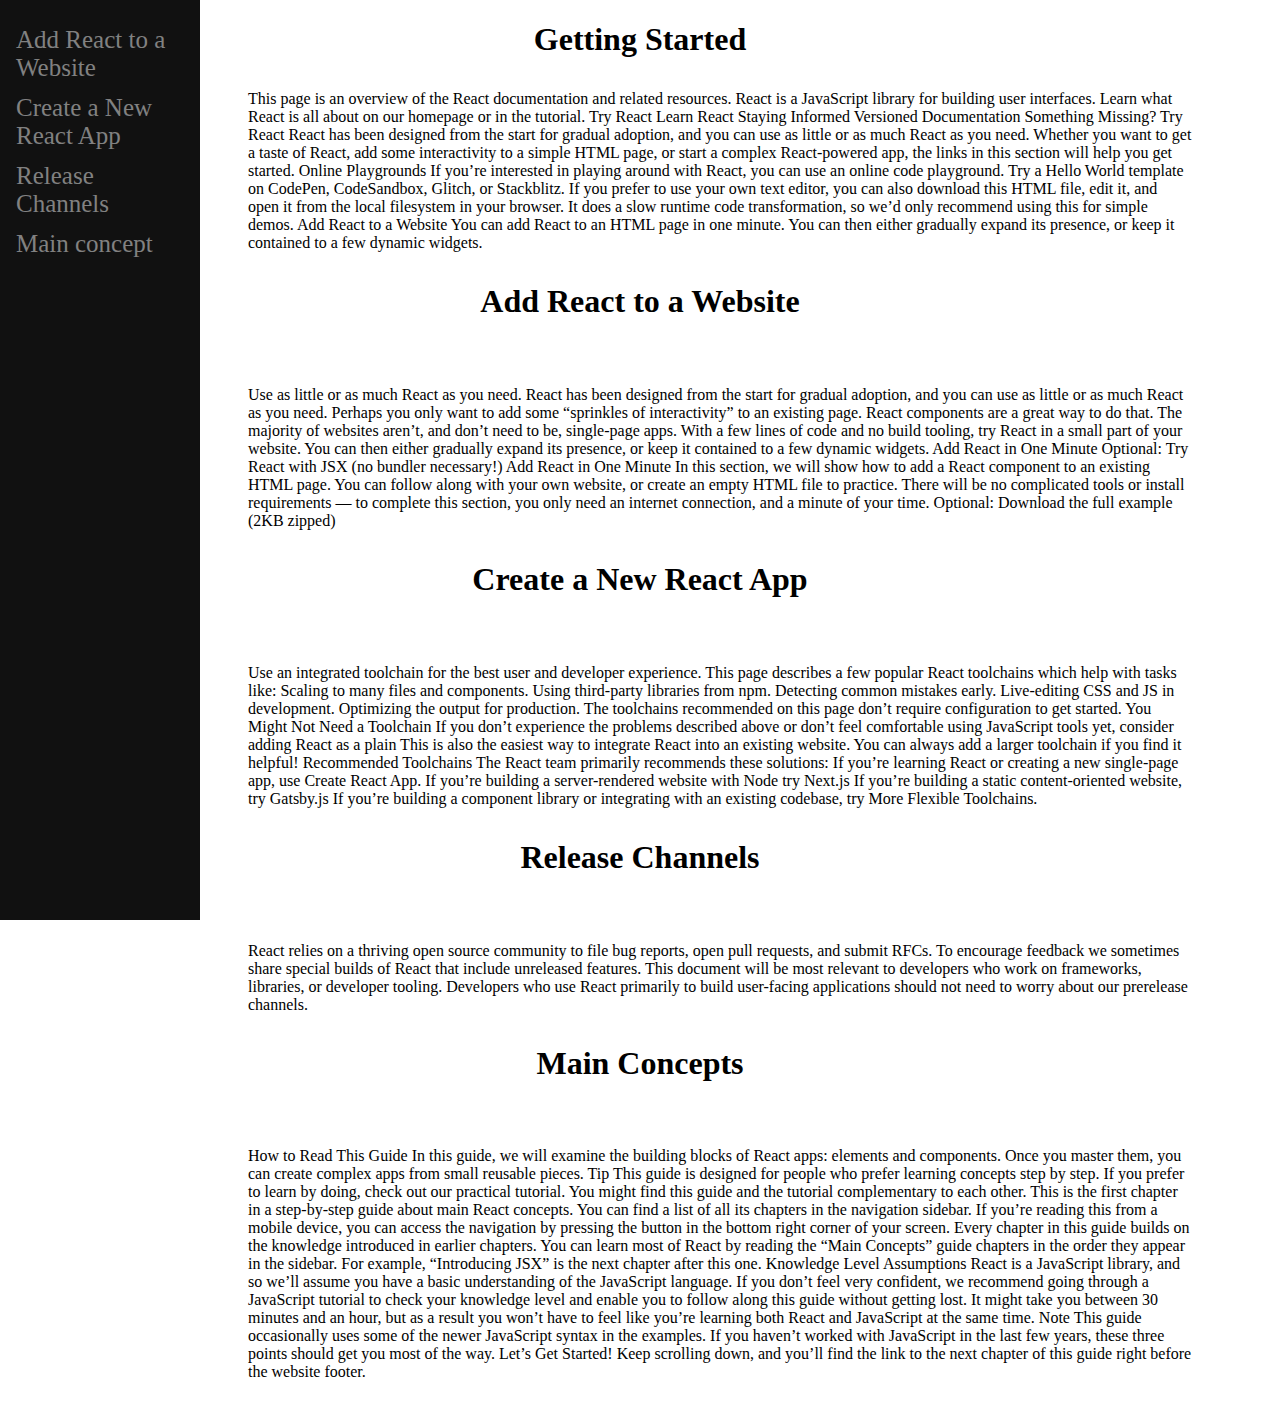
<file: tasks/1/index.html>
<!DOCTYPE html>
<html>

<head>
    <meta name="viewport" content="width=device-width, initial-scale=1">
    <link rel="stylesheet" type="text/css" href="style.css">
</head>

<body>

    <div class="sidenav">
        <a href="#add">Add React to a Website</a>
        <a href="#create">Create a New React App</a>
        <a href="#release">Release Channels</a>
        <a href="#concept">Main concept</a>
    </div>



    <!-- Getting started -->

    <div class="main">
        <h1>Getting Started</h1>
        <p>
            This page is an overview of the React documentation and related resources.

            React is a JavaScript library for building user interfaces. Learn what React is all about on our homepage or
            in the tutorial.

            Try React
            Learn React
            Staying Informed
            Versioned Documentation
            Something Missing?
            Try React
            React has been designed from the start for gradual adoption, and you can use as little or as much React as
            you need. Whether you want to get a taste of React, add some interactivity to a simple HTML page, or start a
            complex React-powered app, the links in this section will help you get started.

            Online Playgrounds
            If you’re interested in playing around with React, you can use an online code playground. Try a Hello World
            template on CodePen, CodeSandbox, Glitch, or Stackblitz.

            If you prefer to use your own text editor, you can also download this HTML file, edit it, and open it from
            the local filesystem in your browser. It does a slow runtime code transformation, so we’d only recommend
            using this for simple demos.

            Add React to a Website
            You can add React to an HTML page in one minute. You can then either gradually expand its presence, or keep
            it contained to a few dynamic widgets.
        </p>
    </div>


    <!-- Add React to a Website -->

    <div class="w3-col m6 w3-padding-large" id="add">
        <h1 class="w3-center">Add React to a Website
        </h1><br>
        <p class="w3-large">

            Use as little or as much React as you need.

            React has been designed from the start for gradual adoption, and you can use as little or as much React as
            you need. Perhaps you only want to add some “sprinkles of interactivity” to an existing page. React
            components are a great way to do that.

            The majority of websites aren’t, and don’t need to be, single-page apps. With a few lines of code and no
            build tooling, try React in a small part of your website. You can then either gradually expand its presence,
            or keep it contained to a few dynamic widgets.

            Add React in One Minute
            Optional: Try React with JSX (no bundler necessary!)
            Add React in One Minute
            In this section, we will show how to add a React component to an existing HTML page. You can follow along
            with your own website, or create an empty HTML file to practice.

            There will be no complicated tools or install requirements — to complete this section, you only need an
            internet connection, and a minute of your time.

            Optional: Download the full example (2KB zipped)
        </p>
    </div>


    <!-- Create a New React App -->

    <div class="w3-col m6 w3-padding-large" id="create">
        <h1 class="w3-center">Create a New React App </h1><br>
        <p class="w3-large">
            Use an integrated toolchain for the best user and developer experience.

            This page describes a few popular React toolchains which help with tasks like:

            Scaling to many files and components.
            Using third-party libraries from npm.
            Detecting common mistakes early.
            Live-editing CSS and JS in development.
            Optimizing the output for production.
            The toolchains recommended on this page don’t require configuration to get started.

            You Might Not Need a Toolchain
            If you don’t experience the problems described above or don’t feel comfortable using JavaScript tools yet,
            consider adding React as a plain

            This is also the easiest way to integrate React into an existing website. You can always add a larger
            toolchain if you find it helpful!

            Recommended Toolchains
            The React team primarily recommends these solutions:

            If you’re learning React or creating a new single-page app, use Create React App.
            If you’re building a server-rendered website with Node try Next.js
            If you’re building a static content-oriented website, try Gatsby.js
            If you’re building a component library or integrating with an existing codebase, try More Flexible
            Toolchains.
        </p>
    </div>


    <!-- Release channels  -->

    <div class="w3-col m6 w3-padding-large" id="release">
        <h1 class="w3-center">Release Channels
        </h1><br>
        <p class="w3-large">
            React relies on a thriving open source community to file bug reports, open pull requests, and submit RFCs.
            To encourage feedback we sometimes share special builds of React that include unreleased features.

            This document will be most relevant to developers who work on frameworks, libraries, or developer tooling.
            Developers who use React primarily to build user-facing applications should not need to worry about our
            prerelease channels.
        </p>
    </div>

    <!-- Main concept -->

    <div class="w3-col m6 w3-padding-large" id="concept">
        <h1 class="w3-center">Main Concepts
        </h1><br>
        <p class="w3-large">
            How to Read This Guide
            In this guide, we will examine the building blocks of React apps: elements and components. Once you master
            them, you can create complex apps from small reusable pieces.

            Tip

            This guide is designed for people who prefer learning concepts step by step. If you prefer to learn by
            doing, check out our practical tutorial. You might find this guide and the tutorial complementary to each
            other.

            This is the first chapter in a step-by-step guide about main React concepts. You can find a list of all its
            chapters in the navigation sidebar. If you’re reading this from a mobile device, you can access the
            navigation by pressing the button in the bottom right corner of your screen.

            Every chapter in this guide builds on the knowledge introduced in earlier chapters. You can learn most of
            React by reading the “Main Concepts” guide chapters in the order they appear in the sidebar. For example,
            “Introducing JSX” is the next chapter after this one.

            Knowledge Level Assumptions
            React is a JavaScript library, and so we’ll assume you have a basic understanding of the JavaScript
            language. If you don’t feel very confident, we recommend going through a JavaScript tutorial to check your
            knowledge level and enable you to follow along this guide without getting lost. It might take you between 30
            minutes and an hour, but as a result you won’t have to feel like you’re learning both React and JavaScript
            at the same time.

            Note

            This guide occasionally uses some of the newer JavaScript syntax in the examples. If you haven’t worked with
            JavaScript in the last few years, these three points should get you most of the way.

            Let’s Get Started!
            Keep scrolling down, and you’ll find the link to the next chapter of this guide right before the website
            footer.
        </p>
    </div>



</body>

</html>
</file>
<file: tasks/1/style.css>
.sidenav {
  height: 100%;
  width: 200px;
  position: fixed;
  z-index: 1;
  top: 0;
  left: 0;
  background-color: #111;
  overflow-x: hidden;
  padding-top: 20px;
}

.sidenav a {
  padding: 6px 8px 6px 16px;
  text-decoration: none;
  font-size: 25px;
  color: #818181;
  display: block;
}

.sidenav a:hover {
  color: #f1f1f1;
}

p {
  padding: 10px 80px;
  margin-left: 160px;
}
h1 {
  text-align: center;
}

@media screen and (max-height: 450px) {
  .sidenav {
    padding-top: 15px;
  }
  .sidenav a {
    font-size: 18px;
  }
}
</file>
